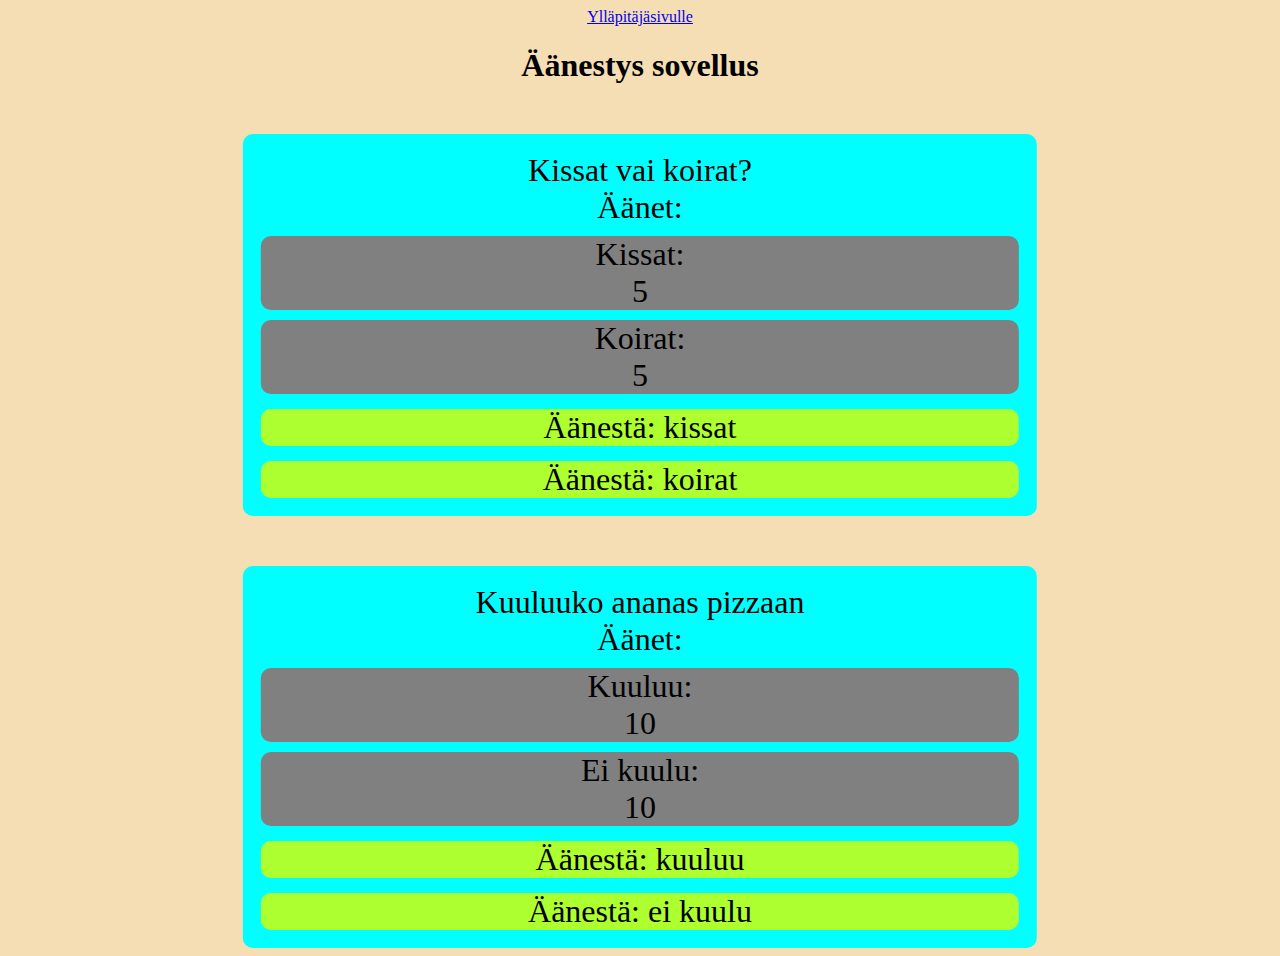
<file: index.html>
<!DOCTYPE html>
<html lang="en">

<head>
    <meta charset="UTF-8">
    <meta http-equiv="X-UA-Compatible" content="IE=edge">
    <meta name="viewport" content="width=device-width, initial-scale=1.0">
    <title>Document</title>
    <link rel="stylesheet" href="styles.css">
</head>

<body onload="paivitaAanet()">
    <script src="index.js"></script>

    <div class="testilinkki"><a href="yllapitaja.html">Ylläpitäjäsivulle</a></div>
    

    <h1>Äänestys sovellus</h1>

    <div class="aanestys" id="aanestys1">
        <div class="otsikko">Kissat vai koirat?</div>
        <div>Äänet:</div>

        <div class="aanet">
            <div>Kissat:</div>
            <div id="kissaAanet">10</div> 
        </div>
      
       <div class="aanet">
        <div>Koirat:</div>
        <div id="koira">10</div>
       </div>

        <div onclick="aanestaKissa()" class="teksti" id="1teksti1">Äänestä: kissat</div>
        <div onclick="aanestaKoira()" class="teksti" id="1teksti2">Äänestä: koirat</div>
    </div>




    <div class="aanestys" id="aanestys2">
        <div class="otsikko">Kuuluuko ananas pizzaan</div>
        <div>Äänet:</div>

        <div class="aanet">
            <div>Kuuluu:</div>
            <div id="kuuluu">10</div> 
        </div>
      
       <div class="aanet">
        <div>Ei kuulu:</div>
        <div id="eiKuulu">10</div>
       </div>

        <div onclick="aanestaKuuluu()" class="teksti" id="2teksti1">Äänestä: kuuluu</div>
        <div onclick="aanestaEiKuulu()" class="teksti" id="2teksti2">Äänestä: ei kuulu</div>
    </div>

</body>

</html>
</file>
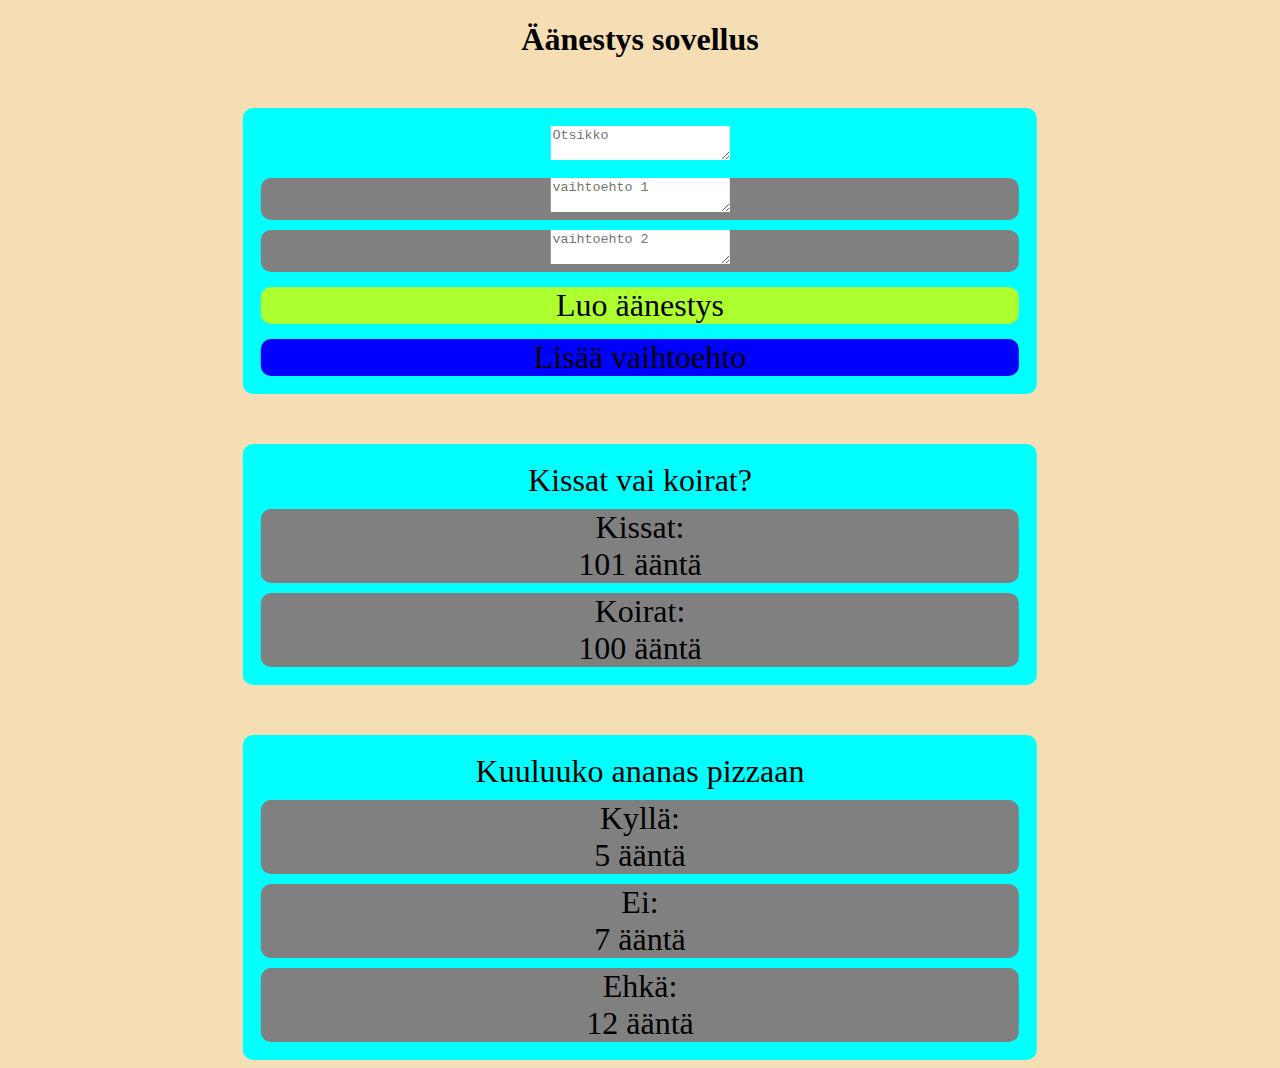
<file: yllapitaja.html>
<!DOCTYPE html>
<html lang="en">
<head>
    <meta charset="UTF-8">
    <meta http-equiv="X-UA-Compatible" content="IE=edge">
    <meta name="viewport" content="width=device-width, initial-scale=1.0">
    <title>Document</title>
    <link rel="stylesheet" href="styles.css">
</head>
<body>
    <script src="index.js"></script>
    <h1>Äänestys sovellus</h1>


    <div class="aanestys" id="aanestys-luonti">
        <div class="otsikko"><textarea placeholder="Otsikko"></textarea></div> 

        <div class="aanet">
            <div><textarea placeholder="vaihtoehto 1"></textarea></div>
        </div>
      
       <div class="aanet">
        <div><textarea placeholder="vaihtoehto 2"></textarea></div>
       </div>

       <div class="luo" id="luo">Luo äänestys</div>
       <div class="lisaa" id="lisaa">Lisää vaihtoehto</div>
    </div>


    <div class="aanestys" id="aanestys1">
        <div class="otsikko">Kissat vai koirat?</div>

        <div class="aanet">
            <div>Kissat:</div>
            <div>101 ääntä</div> 
        </div>
      
       <div class="aanet">
        <div>Koirat:</div>
        <div>100 ääntä</div>
       </div>


    </div>

    <div class="aanestys">
        <div class="otsikko">Kuuluuko ananas pizzaan</div>

        <div class="aanet">
            <div>Kyllä:</div>
            <div>5 ääntä</div> 
        </div>
      
       <div class="aanet">
        <div>Ei:</div>
        <div>7 ääntä</div>
       </div>
     
       <div class="aanet">
        <div>Ehkä:</div>
        <div>12 ääntä</div>
       </div>


    </div>
</body>
</html>
</file>
<file: styles.css>
body{
    text-align: center;
    background-color: wheat;
}


.aanestys{
  user-select: none;
  transform: translateX(-50%);
  margin-left: 50%;
  width: 60%;
  padding: 15px;
  margin-top: 50px;
  border-style: solid;
  border-radius: 10px;
  border-color: cyan;
  font-size: 2em;
  background-color: cyan;
}



.teksti{
  margin-top: 15px;
  background-color: greenyellow;
  border-radius: 10px;
  cursor: pointer;
}

.poisto{
  margin-top: 15px;
  background-color: red;
  border-radius: 10px;
  cursor: pointer;
}

.aanet{
  background-color: gray;
  border-radius: 10px;
  margin-top: 10px;
}

.luo{
  margin-top: 15px;
  background-color: greenyellow;
  border-radius: 10px;
  cursor: pointer;
}

.lisaa{
  margin-top: 15px;
  background-color: blue;
  border-radius: 10px;
  cursor: pointer;
}

textarea{
  border: none;
outline: none;
}
</file>
